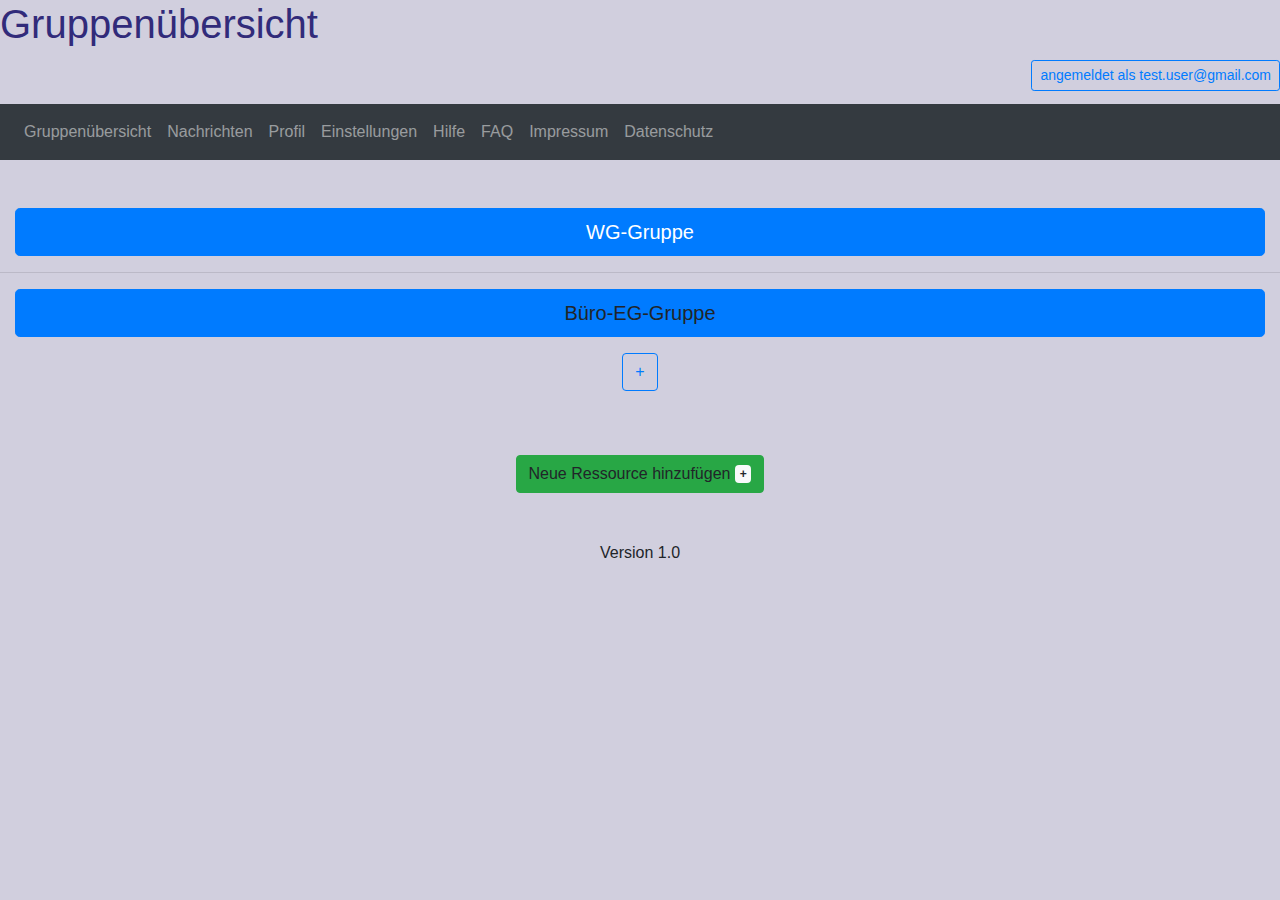
<file: index.html>
<!DOCTYPE html>
<html>
<!-- HTML-Kopf -->

<head>
    <meta charset="UTF-8">
    <meta name="viewport" content="width=device-width, initial-scale=1.0">
    <!-- Bootstrap CSS -->
    <link rel="stylesheet" href="https://stackpath.bootstrapcdn.com/bootstrap/4.3.1/css/bootstrap.min.css"
        integrity="sha384-ggOyR0iXCbMQv3Xipma34MD+dH/1fQ784/j6cY/iJTQUOhcWr7x9JvoRxT2MZw1T" crossorigin="anonymous">
    <title>Ressourcenplaner-Startseite</title>
    <!--Verbindung zu CSS Datei-->
    <link rel="stylesheet" href="css/meineCSSDatei.css">
    <!-- add icon link in title-->
    <link rel="icon"
        href="https://cdn0.iconfinder.com/data/icons/st-patrick-s-day-basic-lineal-color-1/512/13_Calendar-512.png"
        type="image/x-icon">
</head>
<!-- HTML-Body -->

<body>
    <h1>Gruppenübersicht
        <!-- Button für Logout Fenster -->
        <div style="text-align: end;">
            <!-- Button trigger modal -->
            <button type="button" class="btn btn-outline-primary btn-sm" data-toggle="modal"
                data-target="#exampleModal">
                angemeldet als test.user@gmail.com
            </button>

            <!-- Modal -->
            <div class="modal fade" id="exampleModal" tabindex="-1" role="dialog" aria-labelledby="exampleModalLabel"
                aria-hidden="true">
                <div class="modal-dialog" role="document">
                    <div class="modal-content">
                        <div class="modal-header">
                            <h5 class="modal-title" id="exampleModalLabel">Ausloggen</h5>
                            <button type="button" class="close" data-dismiss="modal" aria-label="Close">
                                <span aria-hidden="true">&times;</span>
                            </button>
                        </div>
                        <div class="modal-body">
                            <div style="text-align: center;">
                                <div style="font-size: smaller;">
                                    Möchten Sie sich wirklich ausloggen?
                                </div>
                                <div class="modal-footer">
                                    <button type="button" class="btn btn-secondary"
                                        data-dismiss="modal">Abbrechen</button>
                                    <button type="button" class="btn btn-primary" data-dismiss="modal">Logout</button>
                                </div>
                            </div>
                        </div>
                    </div>
                </div>
            </div>
        </div>
    </h1>
    <!-- Navigationsmenü -->
    <nav class="navbar navbar-expand-sm bg-dark navbar-dark">
        <!-- Burger-Button -->
        <button class="navbar-toggler" type="button" data-toggle="collapse" data-target="#collapsibleNavbar">
            <span class="navbar-toggler-icon"></span>
        </button>
        <div class="collapse navbar-collapse" id="collapsibleNavbar">
            <ul class="navbar-nav">
                <!-- Navbar links -->
                <li class="nav-item">
                    <a class="nav-link" href="Mainpage.html">Gruppenübersicht</a>
                </li>
                <li class="nav-item">
                    <a class="nav-link" href="#">Nachrichten</a>
                </li>
                <li class="nav-item">
                    <a class="nav-link" href="#">Profil</a>
                </li>
                <li class="nav-item">
                    <a class="nav-link" href="#">Einstellungen</a>
                </li>
                <li class="nav-item">
                    <a class="nav-link" href="#">Hilfe</a>
                </li>
                <li class="nav-item">
                    <a class="nav-link" href="#">FAQ</a>
                </li>
                <li class="nav-item">
                    <a class="nav-link" href="#">Impressum</a>
                </li>
                <li class="nav-item">
                    <a class="nav-link" href="#">Datenschutz</a>
                </li>
            </ul>
        </div>
    </nav>
    <br>
    <br>
    <!-- Aufzählung der erzeugnten Gruppen -->
    <div class="container-fluid">
        <a class="btn btn-primary btn-lg btn-block" href="readygroup.html">WG-Gruppe</a>
    </div>
    <p>
        <hr>
    </p>
    <div class="container-fluid">
        <a class="btn btn-primary btn-lg btn-block">Büro-EG-Gruppe</a>
    </div>
    <!-- Code für Button zum Anlegen neuer Gruppen -->
    <p>
        <div style="text-align: center;">
            <a type="button" class="btn btn-outline-primary" href="newgroup.html">+</a>
        </div>
    </p>
    <br>
    <br>

    <!-- Code für Button zum Anlegen neuer Ressourcen -->
    <div style="text-align: center;">
        <a type="button" class="btn btn-success">
            Neue Ressource hinzufügen <span class="badge badge-light" href="newgroup.html">+</span>
            <span class="sr-only">unread messages</span>
        </a>
    </div>
    <br>
    <br>
    <center> Version 1.0 </center>

    <!-- Code für getbootstrap -->
    <script src="js/meineJSDatei.js"></script>
    <script src="https://code.jquery.com/jquery-3.3.1.slim.min.js"
        integrity="sha384-q8i/X+965DzO0rT7abK41JStQIAqVgRVzpbzo5smXKp4YfRvH+8abtTE1Pi6jizo"
        crossorigin="anonymous"></script>
    <script src="https://cdnjs.cloudflare.com/ajax/libs/popper.js/1.14.7/umd/popper.min.js"
        integrity="sha384-UO2eT0CpHqdSJQ6hJty5KVphtPhzWj9WO1clHTMGa3JDZwrnQq4sF86dIHNDz0W1"
        crossorigin="anonymous"></script>
    <script src="https://stackpath.bootstrapcdn.com/bootstrap/4.3.1/js/bootstrap.min.js"
        integrity="sha384-JjSmVgyd0p3pXB1rRibZUAYoIIy6OrQ6VrjIEaFf/nJGzIxFDsf4x0xIM+B07jRM"
        crossorigin="anonymous"></script>
</body>

</html>
</file>
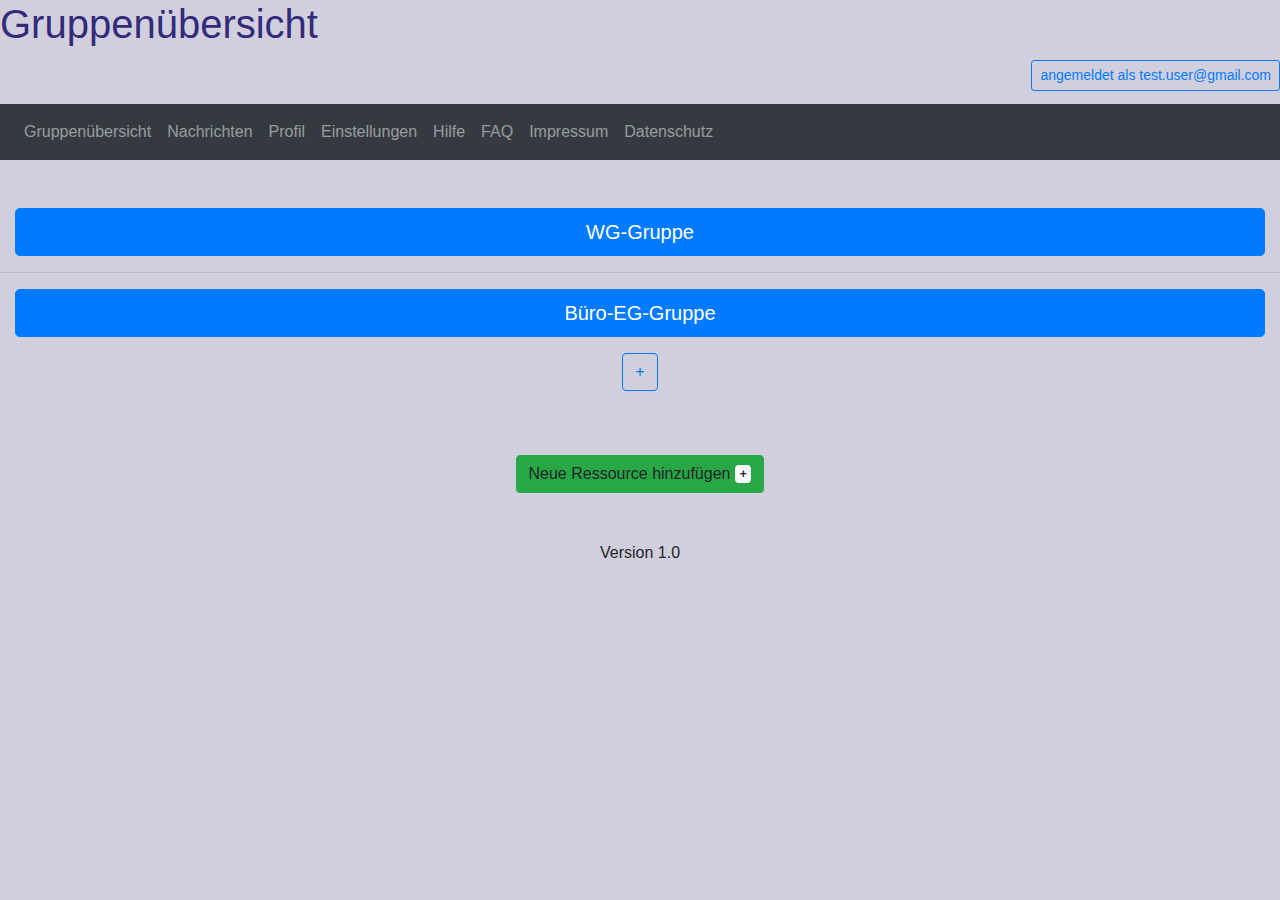
<file: Index.html>
<!DOCTYPE html>
<html>
<!-- HTML-Kopf -->

<head>
    <meta charset="UTF-8">
    <meta name="viewport" content="width=device-width, initial-scale=1.0">
    <!-- Bootstrap CSS -->
    <link rel="stylesheet" href="https://stackpath.bootstrapcdn.com/bootstrap/4.3.1/css/bootstrap.min.css"
        integrity="sha384-ggOyR0iXCbMQv3Xipma34MD+dH/1fQ784/j6cY/iJTQUOhcWr7x9JvoRxT2MZw1T" crossorigin="anonymous">
    <title>Ressourcenplaner-Startseite</title>
    <!--Verbindung zu CSS Datei-->
    <link rel="stylesheet" href="css/meineCSSDatei.css">
    <!-- add icon link in title-->
    <link rel="icon"
        href="https://cdn0.iconfinder.com/data/icons/st-patrick-s-day-basic-lineal-color-1/512/13_Calendar-512.png"
        type="image/x-icon">
</head>
<!-- HTML-Body -->

<body>
    <h1>Gruppenübersicht
        <!-- Button für Logout Fenster -->
        <div style="text-align: end;">
            <!-- Button trigger modal -->
            <button type="button" class="btn btn-outline-primary btn-sm" data-toggle="modal"
                data-target="#exampleModal">
                angemeldet als test.user@gmail.com
            </button>

            <!-- Modal -->
            <div class="modal fade" id="exampleModal" tabindex="-1" role="dialog" aria-labelledby="exampleModalLabel"
                aria-hidden="true">
                <div class="modal-dialog" role="document">
                    <div class="modal-content">
                        <div class="modal-header">
                            <h5 class="modal-title" id="exampleModalLabel">Ausloggen</h5>
                            <button type="button" class="close" data-dismiss="modal" aria-label="Close">
                                <span aria-hidden="true">&times;</span>
                            </button>
                        </div>
                        <div class="modal-body">
                            <div style="text-align: center;">
                                <div style="font-size: smaller;">
                                    Möchten Sie sich wirklich ausloggen?
                                </div>
                                <div class="modal-footer">
                                    <button type="button" class="btn btn-secondary"
                                        data-dismiss="modal">Abbrechen</button>
                                    <button type="button" class="btn btn-primary" data-dismiss="modal">Logout</button>
                                </div>
                            </div>
                        </div>
                    </div>
                </div>
            </div>
        </div>
    </h1>
    <!-- Navigationsmenü -->
    <nav class="navbar navbar-expand-sm bg-dark navbar-dark">
        <!-- Burger-Button -->
        <button class="navbar-toggler" type="button" data-toggle="collapse" data-target="#collapsibleNavbar">
            <span class="navbar-toggler-icon"></span>
        </button>
        <div class="collapse navbar-collapse" id="collapsibleNavbar">
            <ul class="navbar-nav">
                <!-- Navbar links -->
                <li class="nav-item">
                    <a class="nav-link" href="Mainpage.html">Gruppenübersicht</a>
                </li>
                <li class="nav-item">
                    <a class="nav-link" href="#">Nachrichten</a>
                </li>
                <li class="nav-item">
                    <a class="nav-link" href="#">Profil</a>
                </li>
                <li class="nav-item">
                    <a class="nav-link" href="#">Einstellungen</a>
                </li>
                <li class="nav-item">
                    <a class="nav-link" href="#">Hilfe</a>
                </li>
                <li class="nav-item">
                    <a class="nav-link" href="#">FAQ</a>
                </li>
                <li class="nav-item">
                    <a class="nav-link" href="#">Impressum</a>
                </li>
                <li class="nav-item">
                    <a class="nav-link" href="#">Datenschutz</a>
                </li>
            </ul>
        </div>
    </nav>
    <br>
    <br>
    <!-- Aufzählung der erzeugnten Gruppen -->
    <div class="container-fluid">
        <a class="btn btn-primary btn-lg btn-block" href="readygroup.html">WG-Gruppe</a>
    </div>
    <p>
        <hr>
    </p>
    <div class="container-fluid">
        <a class="btn btn-primary btn-lg btn-block" href="Büro-WG.html">Büro-EG-Gruppe</a>
    </div>
    <!-- Code für Button zum Anlegen neuer Gruppen -->
    <p>
        <div style="text-align: center;">
            <a type="button" class="btn btn-outline-primary" href="newgroup.html">+</a>
        </div>
    </p>
    <br>
    <br>

    <!-- Code für Button zum Anlegen neuer Ressourcen -->
    <div style="text-align: center;">
        <a type="button" class="btn btn-success">
            Neue Ressource hinzufügen <span class="badge badge-light" href="newgroup.html">+</span>
            <span class="sr-only">unread messages</span>
        </a>
    </div>
    <br>
    <br>
    <center> Version 1.0 </center>

    <!-- Code für getbootstrap -->
    <script src="js/meineJSDatei.js"></script>
    <script src="https://code.jquery.com/jquery-3.3.1.slim.min.js"
        integrity="sha384-q8i/X+965DzO0rT7abK41JStQIAqVgRVzpbzo5smXKp4YfRvH+8abtTE1Pi6jizo"
        crossorigin="anonymous"></script>
    <script src="https://cdnjs.cloudflare.com/ajax/libs/popper.js/1.14.7/umd/popper.min.js"
        integrity="sha384-UO2eT0CpHqdSJQ6hJty5KVphtPhzWj9WO1clHTMGa3JDZwrnQq4sF86dIHNDz0W1"
        crossorigin="anonymous"></script>
    <script src="https://stackpath.bootstrapcdn.com/bootstrap/4.3.1/js/bootstrap.min.js"
        integrity="sha384-JjSmVgyd0p3pXB1rRibZUAYoIIy6OrQ6VrjIEaFf/nJGzIxFDsf4x0xIM+B07jRM"
        crossorigin="anonymous"></script>
</body>

</html>
</file>
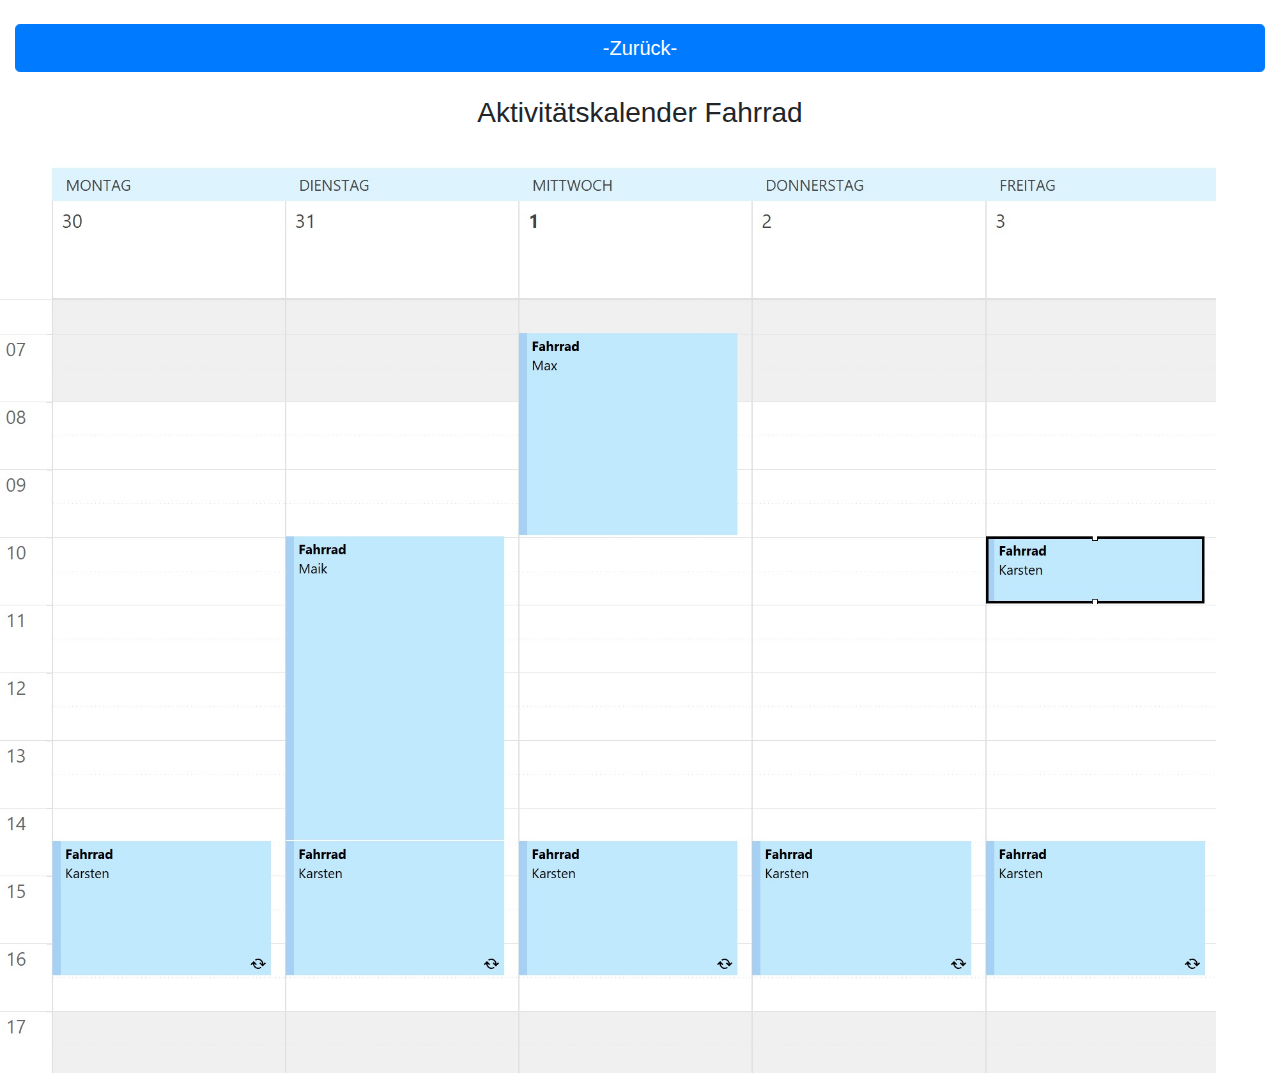
<file: bike.html>
<!DOCTYPE html>
<html lang="en">

<head>
    <meta charset="UTF-8">
    <meta name="viewport" content="width=device-width, initial-scale=1.0">
    <!-- Bootstrap CSS -->
    <link rel="stylesheet" href="https://stackpath.bootstrapcdn.com/bootstrap/4.3.1/css/bootstrap.min.css"
        integrity="sha384-ggOyR0iXCbMQv3Xipma34MD+dH/1fQ784/j6cY/iJTQUOhcWr7x9JvoRxT2MZw1T" crossorigin="anonymous">
    <title>Kalender Fahrrad</title>
    <link rel="stylesheet" href="css/meineCSSDateiBike.css">
</head>

<body>
    <br>
    <!-- Button für Zurück auf Gruppenseite -->
    <div class="container-fluid">
        <a class="btn btn-primary btn-lg btn-block" href="readygroup.html">-Zurück-</a>
    </div>
    <br>
    <center>
        <h3>Aktivitätskalender Fahrrad</h3>
    </center>
    <br>
    <!-- Anzeigen des Bildes -->
    <img src="images/FahrradKalender.jpg" class="bild">

</body>

</html>
</file>
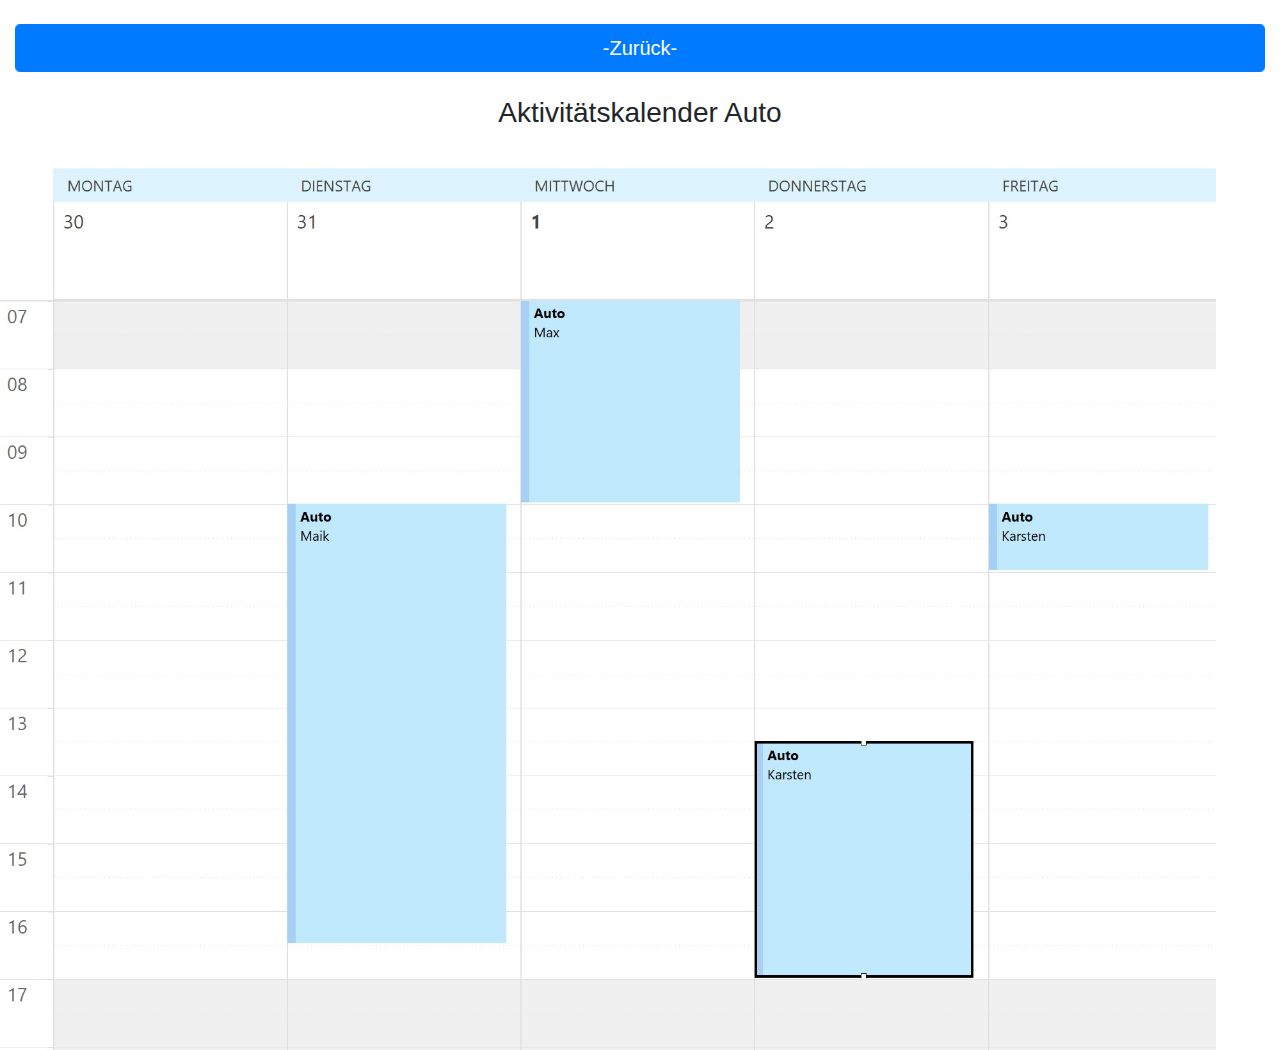
<file: car.html>
<!DOCTYPE html>
<html lang="en">

<head>
    <meta charset="UTF-8">
    <meta name="viewport" content="width=device-width, initial-scale=1.0">
    <!-- Bootstrap CSS -->
    <link rel="stylesheet" href="https://stackpath.bootstrapcdn.com/bootstrap/4.3.1/css/bootstrap.min.css"
        integrity="sha384-ggOyR0iXCbMQv3Xipma34MD+dH/1fQ784/j6cY/iJTQUOhcWr7x9JvoRxT2MZw1T" crossorigin="anonymous">
    <title>Kalender Auto</title>
    <link rel="stylesheet" href="css/meineCSSDateiBike.css">
</head>

<body>
    <br>
    <!-- Button für Zurück auf Gruppenseite -->
    <div class="container-fluid">
        <a class="btn btn-primary btn-lg btn-block" href="readygroup.html">-Zurück-</a>
    </div>
    <br>
    <center>
        <h3>Aktivitätskalender Auto</h3>
    </center>
    <br>
    <!-- Anzeigen des Bildes -->
    <img src="images/AutoKalender.jpg" class="bild">

</body>

</html>
</file>
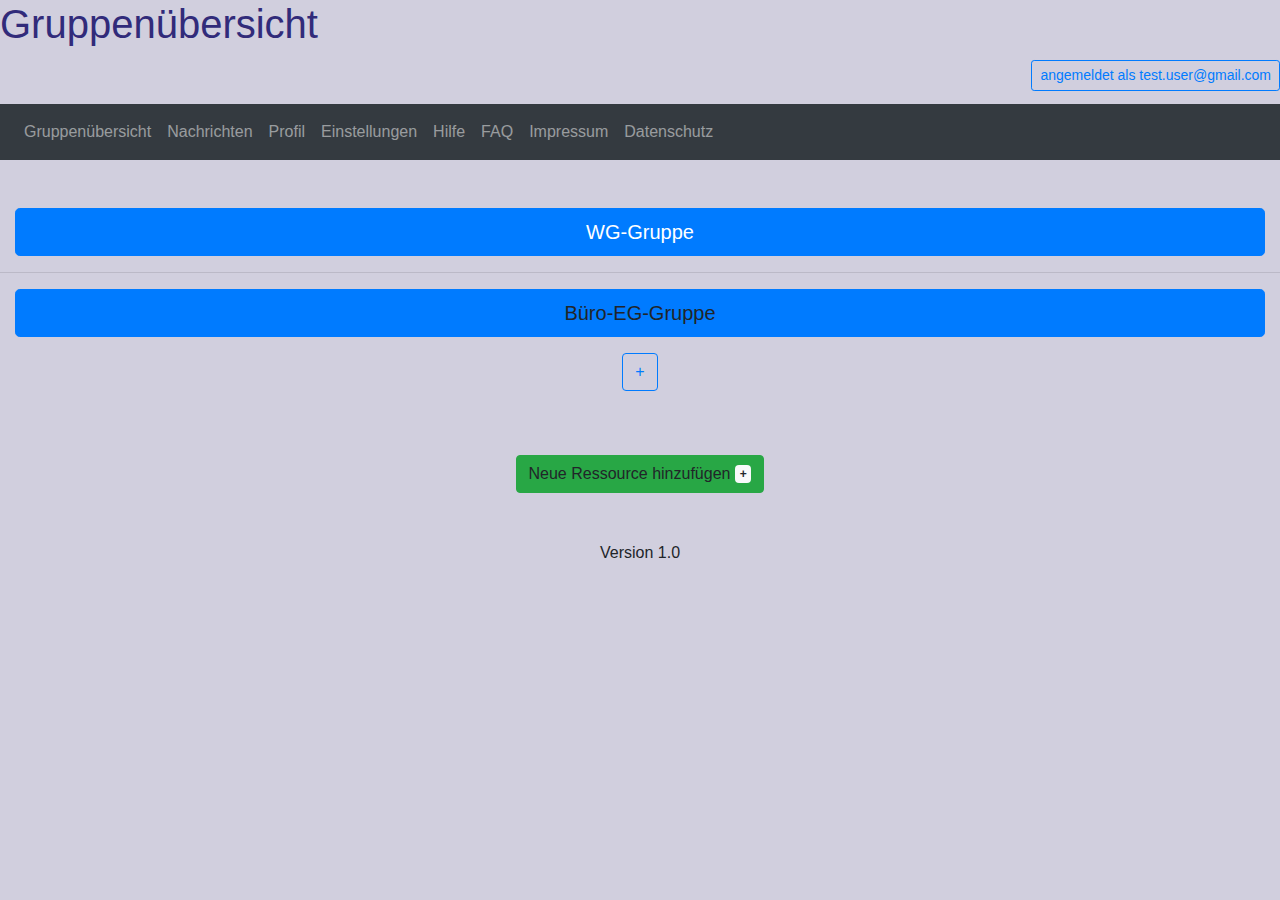
<file: Mainpage.html>
<!DOCTYPE html>
<html>
<!-- HTML-Kopf -->

<head>
    <meta charset="UTF-8">
    <meta name="viewport" content="width=device-width, initial-scale=1.0">
    <!-- Bootstrap CSS -->
    <link rel="stylesheet" href="https://stackpath.bootstrapcdn.com/bootstrap/4.3.1/css/bootstrap.min.css"
        integrity="sha384-ggOyR0iXCbMQv3Xipma34MD+dH/1fQ784/j6cY/iJTQUOhcWr7x9JvoRxT2MZw1T" crossorigin="anonymous">
    <title>Ressourcenplaner-Startseite</title>
    <!--Verbindung zu CSS Datei-->
    <link rel="stylesheet" href="css/meineCSSDatei.css">
    <!-- add icon link in title-->
    <link rel="icon"
        href="https://cdn0.iconfinder.com/data/icons/st-patrick-s-day-basic-lineal-color-1/512/13_Calendar-512.png"
        type="image/x-icon">
</head>
<!-- HTML-Body -->

<body>
    <h1>Gruppenübersicht
        <!-- Button für Logout Fenster -->
        <div style="text-align: end;">
            <!-- Button trigger modal -->
            <button type="button" class="btn btn-outline-primary btn-sm" data-toggle="modal"
                data-target="#exampleModal">
                angemeldet als test.user@gmail.com
            </button>

            <!-- Modal -->
            <div class="modal fade" id="exampleModal" tabindex="-1" role="dialog" aria-labelledby="exampleModalLabel"
                aria-hidden="true">
                <div class="modal-dialog" role="document">
                    <div class="modal-content">
                        <div class="modal-header">
                            <h5 class="modal-title" id="exampleModalLabel">Ausloggen</h5>
                            <button type="button" class="close" data-dismiss="modal" aria-label="Close">
                                <span aria-hidden="true">&times;</span>
                            </button>
                        </div>
                        <div class="modal-body">
                            <div style="text-align: center;">
                                <div style="font-size: smaller;">
                                    Möchten Sie sich wirklich ausloggen?
                                </div>
                                <div class="modal-footer">
                                    <button type="button" class="btn btn-secondary"
                                        data-dismiss="modal">Abbrechen</button>
                                    <button type="button" class="btn btn-primary" data-dismiss="modal">Logout</button>
                                </div>
                            </div>
                        </div>
                    </div>
                </div>
            </div>
        </div>
    </h1>
    <!-- Navigationsmenü -->
    <nav class="navbar navbar-expand-sm bg-dark navbar-dark">
        <!-- Burger-Button -->
        <button class="navbar-toggler" type="button" data-toggle="collapse" data-target="#collapsibleNavbar">
            <span class="navbar-toggler-icon"></span>
        </button>
        <div class="collapse navbar-collapse" id="collapsibleNavbar">
            <ul class="navbar-nav">
                <!-- Navbar links -->
                <li class="nav-item">
                    <a class="nav-link" href="Mainpage.html">Gruppenübersicht</a>
                </li>
                <li class="nav-item">
                    <a class="nav-link" href="#">Nachrichten</a>
                </li>
                <li class="nav-item">
                    <a class="nav-link" href="#">Profil</a>
                </li>
                <li class="nav-item">
                    <a class="nav-link" href="#">Einstellungen</a>
                </li>
                <li class="nav-item">
                    <a class="nav-link" href="#">Hilfe</a>
                </li>
                <li class="nav-item">
                    <a class="nav-link" href="#">FAQ</a>
                </li>
                <li class="nav-item">
                    <a class="nav-link" href="#">Impressum</a>
                </li>
                <li class="nav-item">
                    <a class="nav-link" href="#">Datenschutz</a>
                </li>
            </ul>
        </div>
    </nav>
    <br>
    <br>
    <!-- Aufzählung der erzeugnten Gruppen -->
    <div class="container-fluid">
        <a class="btn btn-primary btn-lg btn-block" href="readygroup.html">WG-Gruppe</a>
    </div>
    <p>
        <hr>
    </p>
    <div class="container-fluid">
        <a class="btn btn-primary btn-lg btn-block" >Büro-EG-Gruppe</a>
    </div>
    <!-- Code für Button zum Anlegen neuer Gruppen -->
    <p>
        <div style="text-align: center;">
            <a type="button" class="btn btn-outline-primary" href="newgroup.html">+</a>
        </div>
    </p>
    <br>
    <br>

    <!-- Code für Button zum Anlegen neuer Ressourcen -->
    <div style="text-align: center;">
        <a type="button" class="btn btn-success">
            Neue Ressource hinzufügen <span class="badge badge-light" href="newgroup.html">+</span>
            <span class="sr-only">unread messages</span>
        </a>
    </div>
    <br>
    <br>
    <center> Version 1.0 </center>

    <!-- Code für getbootstrap -->
    <script src="js/meineJSDatei.js"></script>
    <script src="https://code.jquery.com/jquery-3.3.1.slim.min.js"
        integrity="sha384-q8i/X+965DzO0rT7abK41JStQIAqVgRVzpbzo5smXKp4YfRvH+8abtTE1Pi6jizo"
        crossorigin="anonymous"></script>
    <script src="https://cdnjs.cloudflare.com/ajax/libs/popper.js/1.14.7/umd/popper.min.js"
        integrity="sha384-UO2eT0CpHqdSJQ6hJty5KVphtPhzWj9WO1clHTMGa3JDZwrnQq4sF86dIHNDz0W1"
        crossorigin="anonymous"></script>
    <script src="https://stackpath.bootstrapcdn.com/bootstrap/4.3.1/js/bootstrap.min.js"
        integrity="sha384-JjSmVgyd0p3pXB1rRibZUAYoIIy6OrQ6VrjIEaFf/nJGzIxFDsf4x0xIM+B07jRM"
        crossorigin="anonymous"></script>
</body>

</html>
</file>
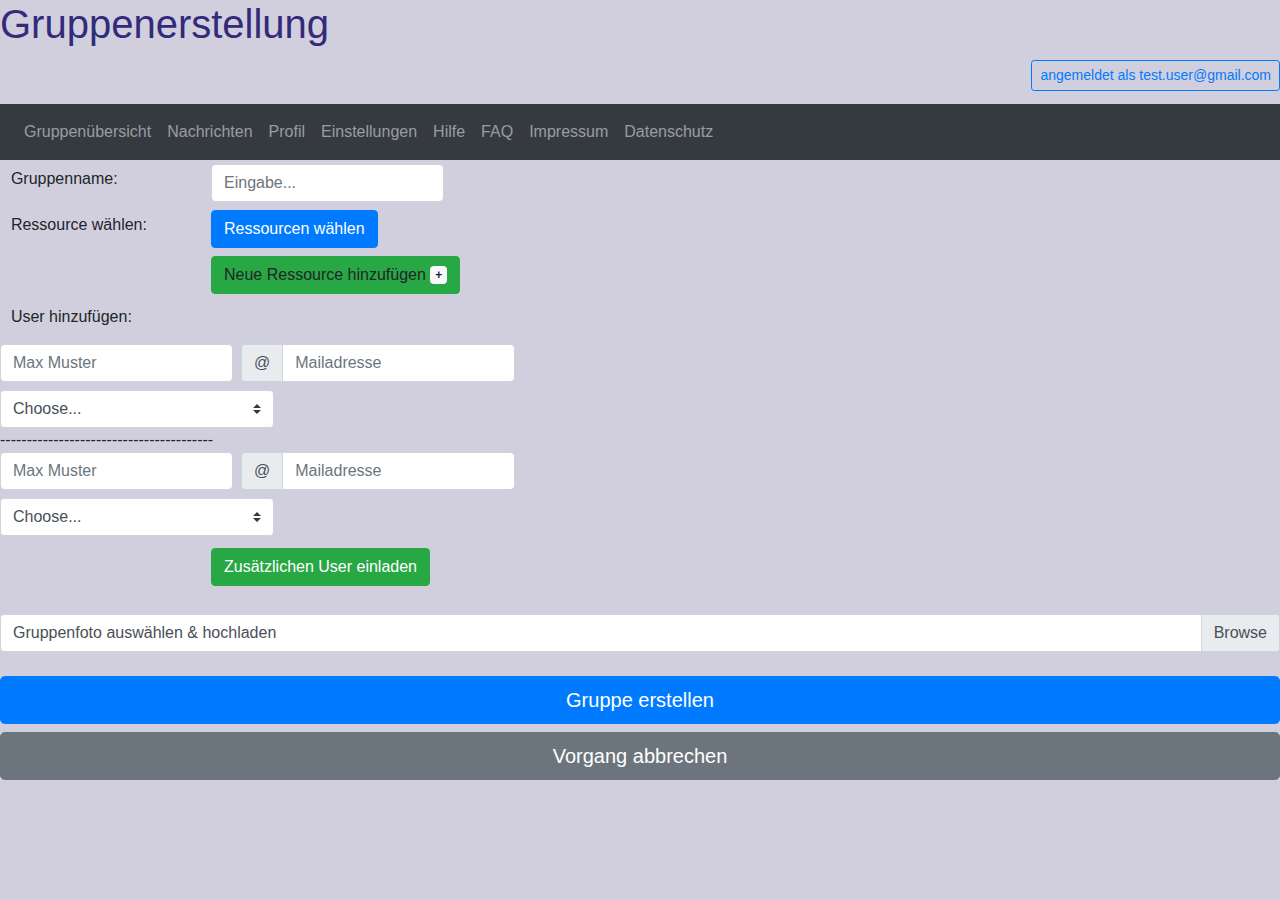
<file: newgroup.html>
<!DOCTYPE html>
<html>
<!-- HTML-Kopf -->

<head>
    <meta charset="UTF-8">
    <meta name="viewport" content="width=device-width, initial-scale=1.0">
    <!-- Bootstrap CSS -->
    <link rel="stylesheet" href="https://stackpath.bootstrapcdn.com/bootstrap/4.3.1/css/bootstrap.min.css"
        integrity="sha384-ggOyR0iXCbMQv3Xipma34MD+dH/1fQ784/j6cY/iJTQUOhcWr7x9JvoRxT2MZw1T" crossorigin="anonymous">
    <title>Neue Gruppe</title>
    <!--Verbindung zu CSS Datei-->
    <link rel="stylesheet" href="css/meineCSSDatei.css">
    <!-- add icon link -->
    <link rel="icon"
        href="https://cdn0.iconfinder.com/data/icons/st-patrick-s-day-basic-lineal-color-1/512/13_Calendar-512.png"
        type="image/x-icon">
</head>
<!-- HTML-Body -->

<body>
    <h1>Gruppenerstellung
        <!-- Button für Logout Fenster -->
        <div style="text-align: end;">
            <!-- Button trigger modal -->
            <button type="button" class="btn btn-outline-primary btn-sm" data-toggle="modal"
                data-target="#exampleModal">
                angemeldet als test.user@gmail.com
            </button>
            <!-- Modal -->
            <div class="modal fade" id="exampleModal" tabindex="-1" role="dialog" aria-labelledby="exampleModalLabel"
                aria-hidden="true">
                <div class="modal-dialog" role="document">
                    <div class="modal-content">
                        <div class="modal-header">
                            <h5 class="modal-title" id="exampleModalLabel">Ausloggen</h5>
                            <button type="button" class="close" data-dismiss="modal" aria-label="Close">
                                <span aria-hidden="true">&times;</span>
                            </button>
                        </div>
                        <div class="modal-body">
                            <div style="text-align: center;">
                                <div style="font-size: smaller;">
                                    Möchten Sie sich wirklich ausloggen?
                                </div>
                                <div class="modal-footer">
                                    <button type="button" class="btn btn-secondary"
                                        data-dismiss="modal">Abbrechen</button>
                                    <button type="button" class="btn btn-primary" data-dismiss="modal">Logout</button>
                                </div>
                            </div>
                        </div>
                    </div>
                </div>
            </div>
        </div>
    </h1>
    <!-- Navigationsleiste -->
    <nav class="navbar navbar-expand-sm bg-dark navbar-dark">
        <!-- Burger-Button -->
        <button class="navbar-toggler" type="button" data-toggle="collapse" data-target="#collapsibleNavbar">
            <span class="navbar-toggler-icon"></span>
        </button>
        <div class="collapse navbar-collapse" id="collapsibleNavbar">
            <ul class="navbar-nav">
                <!-- Navbar links -->
                <li class="nav-item">
                    <a class="nav-link" href="Mainpage.html">Gruppenübersicht</a>
                </li>
                <li class="nav-item">
                    <a class="nav-link" href="#">Nachrichten</a>
                </li>
                <li class="nav-item">
                    <a class="nav-link" href="#">Profil</a>
                </li>
                <li class="nav-item">
                    <a class="nav-link" href="#">Einstellungen</a>
                </li>
                <li class="nav-item">
                    <a class="nav-link" href="#">Hilfe</a>
                </li>
                <li class="nav-item">
                    <a class="nav-link" href="#">FAQ</a>
                </li>
                <li class="nav-item">
                    <a class="nav-link" href="#">Impressum</a>
                </li>
                <li class="nav-item">
                    <a class="nav-link" href="#">Datenschutz</a>
                </li>
            </ul>
        </div>
    </nav>
    <!-- neuer Gruppenname -->
    <div>
        <form class="form-inline">
            <div class="form-group mb-2">
                <label for="staticEmail2" class="sr-only">Name</label>
                <input type="text" readonly class="form-control-plaintext" id="Gruppenname" value="  Gruppenname:">
            </div>
            <div class="row">
                <div class="col">
                    <input type="text" class="form-control" placeholder="Eingabe...">
                </div>
            </div>
        </form>
    </div>
    <!-- Ressource wählen Button-->
    <form class="form-inline">
        <div class="form-group mb-2">
            <label for="staticEmail2" class="sr-only">Name</label>
            <input type="text" readonly class="form-control-plaintext" id="ressource" value="  Ressource wählen:">
        </div>
        <div class="row">
            <div class="col">
                <div style="text-align: center;">
                    <!-- Button trigger modal -->
                    <button type="button" class="btn btn-primary" data-toggle="modal" data-target="#Ressourcen">
                        Ressourcen wählen
                    </button>

                    <!-- Modal -->
                    <div class="modal fade" id="Ressourcen" data-backdrop="static" tabindex="-1" role="dialog"
                        aria-labelledby="RessourcenLabel" aria-hidden="true">
                        <div class="modal-dialog" role="document">
                            <div class="modal-content">
                                <div class="modal-header">
                                    <h5 class="modal-title" id="RessourcenLabel">Kreuzen Sie die gewünschten
                                        Ressourcen an:</h5>
                                    <button type="button" class="close" data-dismiss="modal" aria-label="Close">
                                        <span aria-hidden="true">&times;</span>
                                    </button>
                                </div>
                                <div class="modal-body">
                                    <form>
                                        <h3></h3>
                                        <fieldset>
                                            <ul>
                                                <li>
                                                    <div class="custom-control custom-switch">
                                                        <input type="checkbox" class="custom-control-input"
                                                            id="customSwitch1">
                                                        <label class="custom-control-label"
                                                            for="customSwitch1">Auto&nbsp;&nbsp;&nbsp;&nbsp;</label>
                                                    </div>
                                                </li>
                                                <li>
                                                    <div class="custom-control custom-switch">
                                                        <input type="checkbox" class="custom-control-input"
                                                            id="customSwitch2">
                                                        <label class="custom-control-label"
                                                            for="customSwitch2">Fahrrad</label>
                                                    </div>
                                                </li>
                                                <li>
                                                    <div class="custom-control custom-switch">
                                                        <input type="checkbox" class="custom-control-input"
                                                            id="customSwitch3">
                                                        <label class="custom-control-label"
                                                            for="customSwitch3">Küche&nbsp;&nbsp;</label>
                                                    </div>
                                                </li>
                                                <li>
                                                    <div class="custom-control custom-switch">
                                                        <input type="checkbox" class="custom-control-input"
                                                            id="customSwitch4">
                                                        <label class="custom-control-label"
                                                            for="customSwitch4">Xbox&nbsp;&nbsp;&nbsp;&nbsp;</label>
                                                    </div>
                                                </li>
                                                <li>
                                                    <div class="custom-control custom-switch">
                                                        <input type="checkbox" class="custom-control-input"
                                                            id="customSwitch5">
                                                        <label class="custom-control-label"
                                                            for="customSwitch5">Garten&nbsp;</label>
                                                    </div>
                                                </li>
                                                <li>
                                                    <div class="custom-control custom-switch">
                                                        <input type="checkbox" class="custom-control-input"
                                                            id="customSwitch6">
                                                        <label class="custom-control-label"
                                                            for="customSwitch6">Sauna&nbsp;&nbsp;</label>
                                                    </div>
                                                </li>
                                            </ul>
                                        </fieldset>
                                    </form>

                                </div>
                                <div class="modal-footer">
                                    <button type="button" class="btn btn-secondary"
                                        data-dismiss="modal">Abbrechen</button>
                                    <a type="button" class="btn btn-primary" href="newgroup.html">Übernehmen</a>
                                </div>
                            </div>
                        </div>
                    </div>
                </div>
            </div>
        </div>
    </form>
    <!-- Code für Button zum Anlegen neuer Ressourcen -->
    <form class="form-inline">
        <div class="form-group mb-2">
            <label for="staticEmail2" class="sr-only">Name</label>
            <input type="text" readonly class="form-control-plaintext" id="neue Ressource" value="  ">
        </div>
        <div class="row">
            <div class="col">
                <div style="text-align: justify;">
                    <a type="button" class="btn btn-success">
                        Neue Ressource hinzufügen <span class="badge badge-light">+</span>
                        <span class="sr-only">unread messages</span>
                    </a>
                </div>
            </div>
        </div>
    </form>

    <!-- User hinzufügen Form-->
    <form class="form-inline">
        <div class="form-group mb-2">
            <label for="staticEmail2" class="sr-only">Name</label>
            <input type="text" readonly class="form-control-plaintext" id="Gruppenname:" value="  User hinzufügen:">
        </div>
        <div class="row">
            <div class="col">

            </div>
        </div>
    </form>

    <form class="form-inline">
        <div>
            <input type="text" class="form-control mb-2 mr-sm-2" id="inlineFormInputName2" placeholder="Max Muster">
        </div>
        <div class="input-group mb-2 mr-sm-1">
            <div class="input-group-prepend">
                <div class="input-group-text">@</div>
            </div>
            <input type="text" class="form-control" id="inlineFormInputGroupUsername2" placeholder="Mailadresse">
        </div>
    </form>
    <form class="form-inline">
        <select class="custom-select mr-sm-2" id="inlineFormCustomSelect">
            <option selected>Choose...</option>
            <option value="1">Nur Ressourcen buchen</option>
            <option value="2">Ressource buchen & hinzufügen</option>
            <option value="3">Admin</option>
        </select>
    </form>
    ----------------------------------------
    <br>
    <form class="form-inline">
        <label class="sr-only" for="inlineFormInputName2">Name</label>
        <input type="text" class="form-control mb-2 mr-sm-2" id="inlineFormInputName3" placeholder="Max Muster">
        <label class="sr-only" for="inlineFormInputGroupUsername2">Mailadresse</label>
        <div class="input-group mb-2 mr-sm-1">
            <div class="input-group-prepend">
                <div class="input-group-text">@</div>
            </div>
            <input type="text" class="form-control" id="inlineFormInputGroupUsername3" placeholder="Mailadresse">
        </div>
    </form>
    <form class="form-inline">
        <label class="sr-only" for="inlineFormCustomSelect">Preference</label>
        <select class="custom-select mb-2" id="inlineFormCustomSelect3">
            <option selected>Choose...</option>
            <option value="1">Nur Ressourcen buchen</option>
            <option value="2">Ressource buchen & hinzufügen</option>
            <option value="3">Admin</option>
        </select>
    </form>
    <!-- Code für Button zum Anlegen neuer User -->
    <form class="form-inline">
        <div class="form-group mb-2">
            <input type="text" readonly class="form-control-plaintext" id="Neue User anlegen" value="  ">
        </div>
        <!-- Button für Hinzufügen von Usern -->
        <button type="button" class="btn btn-success" data-toggle="modal" data-target="#staticBackdrop">
            Zusätzlichen User einladen
        </button>
        <!-- Modal -->
        <div class="modal fade" id="staticBackdrop" data-backdrop="static" tabindex="-1" role="dialog"
            aria-labelledby="staticBackdropLabel" aria-hidden="true">
            <div class="modal-dialog" role="document">
                <div class="modal-content">
                    <div class="modal-header">
                        <h5 class="modal-title" id="staticBackdropLabel">User einladen</h5>
                        <button type="button" class="close" data-dismiss="modal" aria-label="Close">
                            <span aria-hidden="true">&times;</span>
                        </button>
                    </div>
                    <div class="modal-body">
                        <form>
                            <div class="form-group">
                                <label for="exampleInputEmail1">Email Adresse:&nbsp;</label>
                                <input type="email" class="form-control " id="exampleInputEmail1"
                                    aria-describedby="emailHelp">
                                <small id="emailHelp" class="form-text text-muted">We'll never share your email with
                                    anyone
                                    else.</small>
                            </div>
                            <div class="form-group">

                                <label
                                    for="exampleInputname">Name:&nbsp;&nbsp;&nbsp;&nbsp;&nbsp;&nbsp;&nbsp;&nbsp;&nbsp;&nbsp;&nbsp;&nbsp;&nbsp;&nbsp;</label>
                                <input type="text" class="form-control " id="inputame">
                            </div>
                            <br>
                            <button type="submit" class="btn btn-success btn-block">Senden und einladen</button>
                        </form>
                    </div>
                    <div class="modal-footer">
                        <a type="button" class="btn btn-warning btn-block" href="newgroup.html">Vorgang
                            abbrechen</a>
                    </div>
                </div>
            </div>
        </div>
    </form>
    <br>
    <!-- Code zum hochladen von Gruppenfoto -->
    <div class="custom-file">
        <input type="file" class="custom-file-input" id="customFile">
        <label class="custom-file-label" for="customFile">Gruppenfoto auswählen & hochladen</label>
    </div>
    <br>
    <br>
    <!-- Button zum Abschließen oder Abbrechen der Gruppenerzeugung-->
    <a type="button" class="btn btn-primary btn-lg btn-block" href="Mainpage.html">Gruppe erstellen</a>
    <a type="button" class="btn btn-secondary btn-lg btn-block" href="Mainpage.html">Vorgang abbrechen</a>
    <br>
    <!-- Code für Bootstrap -->
    <script src="js/meineJSDatei.js"></script>
    <script src="https://code.jquery.com/jquery-3.3.1.slim.min.js"
        integrity="sha384-q8i/X+965DzO0rT7abK41JStQIAqVgRVzpbzo5smXKp4YfRvH+8abtTE1Pi6jizo"
        crossorigin="anonymous"></script>
    <script src="https://cdnjs.cloudflare.com/ajax/libs/popper.js/1.14.7/umd/popper.min.js"
        integrity="sha384-UO2eT0CpHqdSJQ6hJty5KVphtPhzWj9WO1clHTMGa3JDZwrnQq4sF86dIHNDz0W1"
        crossorigin="anonymous"></script>
    <script src="https://stackpath.bootstrapcdn.com/bootstrap/4.3.1/js/bootstrap.min.js"
        integrity="sha384-JjSmVgyd0p3pXB1rRibZUAYoIIy6OrQ6VrjIEaFf/nJGzIxFDsf4x0xIM+B07jRM"
        crossorigin="anonymous"></script>
</body>

</html>
</file>
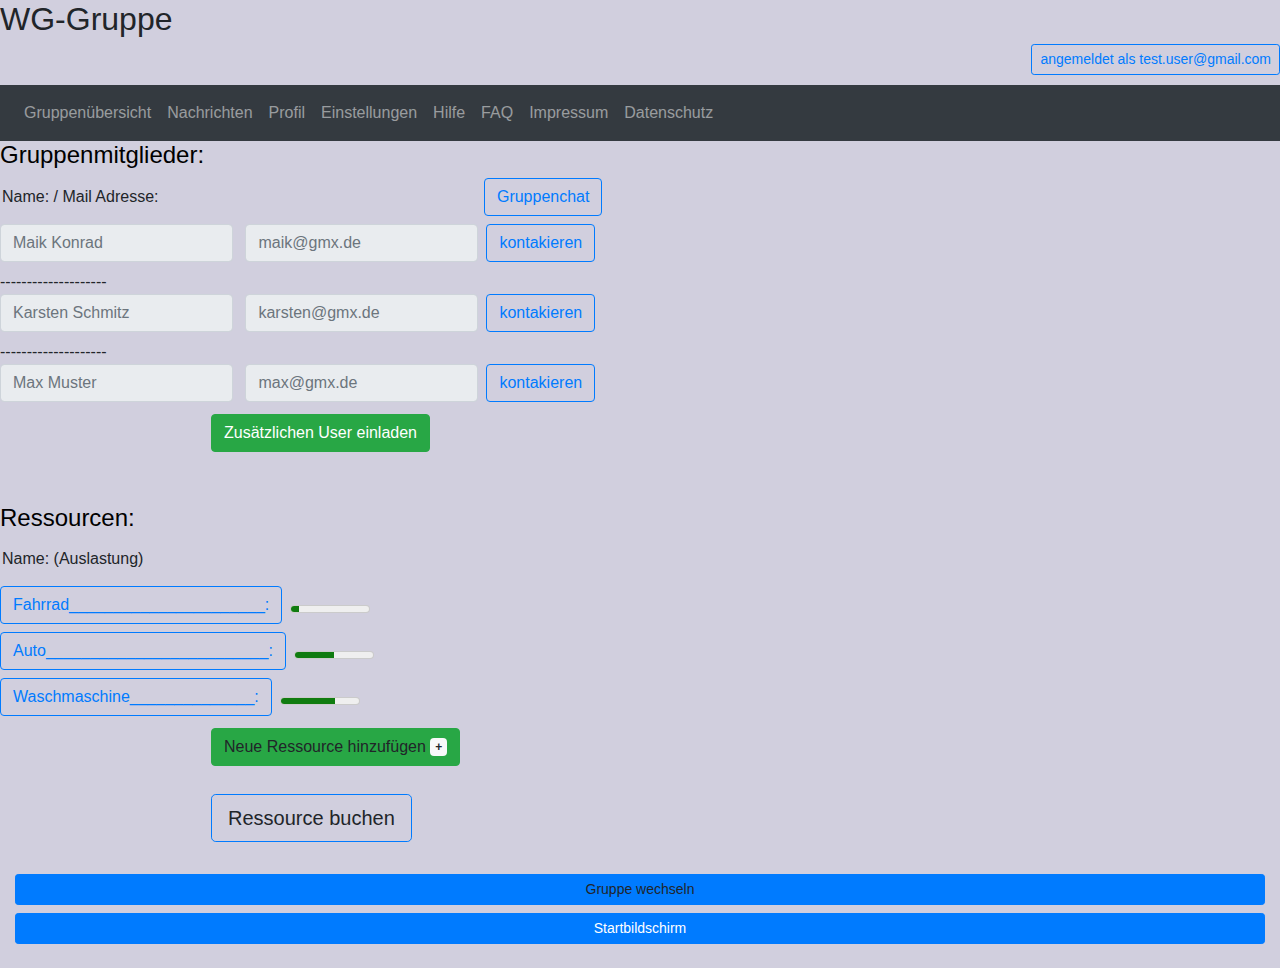
<file: readygroup.html>
<!DOCTYPE html>
<html>
<!-- HTML-Kopf -->

<head>
    <meta charset="UTF-8">
    <meta name="viewport" content="width=device-width, initial-scale=1.0">
    <!-- Bootstrap CSS -->
    <link rel="stylesheet" href="https://stackpath.bootstrapcdn.com/bootstrap/4.3.1/css/bootstrap.min.css"
        integrity="sha384-ggOyR0iXCbMQv3Xipma34MD+dH/1fQ784/j6cY/iJTQUOhcWr7x9JvoRxT2MZw1T" crossorigin="anonymous">
    <title>Neue Gruppe</title>
    <!--Verbindung zu CSS Datei-->
    <link rel="stylesheet" href="css/meineCSSDatei.css">
    <!-- add icon link -->
    <link rel="icon"
        href="https://cdn0.iconfinder.com/data/icons/st-patrick-s-day-basic-lineal-color-1/512/13_Calendar-512.png"
        type="image/x-icon">
</head>
<!-- HTML-Body -->

<body>
    <h2>WG-Gruppe
        <!-- Button für Logout Fenster -->
        <div style="text-align: end;">
            <!-- Button trigger modal -->
            <button type="button" class="btn btn-outline-primary btn-sm" data-toggle="modal"
                data-target="#exampleModal">
                angemeldet als test.user@gmail.com
            </button>
            <!-- Modal -->
            <div class="modal fade" id="exampleModal" tabindex="-1" role="dialog" aria-labelledby="exampleModalLabel"
                aria-hidden="true">
                <div class="modal-dialog" role="document">
                    <div class="modal-content">
                        <div class="modal-header">
                            <h5 class="modal-title" id="exampleModalLabel">Ausloggen</h5>
                            <button type="button" class="close" data-dismiss="modal" aria-label="Close">
                                <span aria-hidden="true">&times;</span>
                            </button>
                        </div>
                        <div class="modal-body">
                            <div style="text-align: center;">
                                <div style="font-size: smaller;">
                                    Möchten Sie sich wirklich ausloggen?
                                </div>
                                <div class="modal-footer">
                                    <button type="button" class="btn btn-secondary"
                                        data-dismiss="modal">Abbrechen</button>
                                    <button type="button" class="btn btn-primary" data-dismiss="modal">Logout</button>
                                </div>
                            </div>
                        </div>
                    </div>
                </div>
            </div>
        </div>
    </h2>
    <nav class="navbar navbar-expand-sm bg-dark navbar-dark">
        <!-- Burger-Button -->
        <button class="navbar-toggler" type="button" data-toggle="collapse" data-target="#collapsibleNavbar">
            <span class="navbar-toggler-icon"></span>
        </button>
        <div class="collapse navbar-collapse" id="collapsibleNavbar">
            <ul class="navbar-nav">
                <!-- Navbar links -->
                <li class="nav-item">
                    <a class="nav-link" href="Mainpage.html">Gruppenübersicht</a>
                </li>
                <li class="nav-item">
                    <a class="nav-link" href="#">Nachrichten</a>
                </li>
                <li class="nav-item">
                    <a class="nav-link" href="#">Profil</a>
                </li>
                <li class="nav-item">
                    <a class="nav-link" href="#">Einstellungen</a>
                </li>
                <li class="nav-item">
                    <a class="nav-link" href="#">Hilfe</a>
                </li>
                <li class="nav-item">
                    <a class="nav-link" href="#">FAQ</a>
                </li>
                <li class="nav-item">
                    <a class="nav-link" href="#">Impressum</a>
                </li>
                <li class="nav-item">
                    <a class="nav-link" href="#">Datenschutz</a>
                </li>
            </ul>
        </div>
    </nav>
    <!-- Code fürÜberschrift Gruppenmitglieder -->
    <div style="font-size: 10%;">
        <h4 style="color: black;">Gruppenmitglieder:</h4>
    </div>


    <!-- Code für Mitgliedertabelle und Chatbutton -->
    <form class="form-inline">
        <div class="form-group mb-2 mr-sm-5">
            <input type="text" readonly class="form-control-plaintext" id="Name" value="Name: / Mail Adresse:">
        </div>
        <div class="form-group mb-2 mr-sm-3">
            &nbsp;&nbsp;&nbsp;&nbsp;&nbsp;&nbsp;&nbsp;&nbsp;&nbsp;&nbsp;&nbsp;&nbsp;&nbsp;&nbsp;&nbsp;&nbsp;&nbsp;&nbsp;&nbsp;&nbsp;&nbsp;&nbsp;&nbsp;&nbsp;&nbsp;&nbsp;&nbsp;&nbsp;&nbsp;&nbsp;&nbsp;&nbsp;&nbsp;&nbsp;&nbsp;&nbsp;&nbsp;&nbsp;&nbsp;&nbsp;&nbsp;&nbsp;&nbsp;&nbsp;&nbsp;&nbsp;&nbsp;
        </div>
        <div>
            <!-- Code für Chat Pop-ups -->
            <form class="form-inline">
                <div class="form-group">
                    <label for="staticEmail2" class="sr-only">Name</label>
                </div>
                <!-- Button zum Chatten -->
                <button type="button" class="btn btn-outline-primary mb-2" data-toggle="modal"
                    data-target="#staticBackdrop">
                    Gruppenchat
                </button>
                <!-- Modal -->
                <div class="modal fade" id="staticBackdrop" data-backdrop="static" tabindex="-1" role="dialog"
                    aria-labelledby="staticBackdropLabel" aria-hidden="true">
                    <div class="modal-dialog" role="document">
                        <div class="modal-content">
                            <div class="modal-header">
                                <h5 class="modal-title" id="staticBackdropLabel">Nachricht an Gruppe senden</h5>
                                <button type="button" class="close" data-dismiss="modal" aria-label="Close">
                                    <span aria-hidden="true">&times;</span>
                                </button>
                            </div>
                            <div class="modal-body">
                                <form>
                                    <div class="form-group">
                                        <label for="message-text" class="col-form-label">Nachricht:</label>
                                        <textarea class="form-control" id="message-text"></textarea>
                                    </div>
                                </form>
                            </div>
                            <div class="modal-footer">
                                <button type="button" class="btn btn-secondary" data-dismiss="modal">Abbrechen</button>
                                <button type="button" class="btn btn-primary" data-dismiss="modal"> Senden</button>
                            </div>
                        </div>
                    </div>
                </div>
            </form>
        </div>
    </form>


    <!-- Code für erste User Zeile -->
    <form class="form-inline">
        <div>
            <fieldset disabled="disabled">
                <input type="text" class="form-control mb-2 mr-sm-2" id="inlineFormInputName4"
                    placeholder="Maik Konrad">
                <input type="text" class="form-control mb-2 mr-sm-2" id="inlineFormInputName5"
                    placeholder="maik@gmx.de">
            </fieldset>
        </div>
        <div>
            <!-- Code für Chat Pop-ups -->
            <form class="form-inline">
                <div class="form-group">
                    <label for="staticEmail2" class="sr-only">Name</label>
                </div>
                <!-- Button zum Chatten -->
                <button type="button" class="btn btn-outline-primary mb-2" data-toggle="modal"
                    data-target="#staticBackdropEins">
                    kontakieren
                </button>
                <!-- Modal -->
                <div class="modal fade" id="staticBackdropEins" data-backdrop="static" tabindex="-1" role="dialog"
                    aria-labelledby="staticBackdropLabel" aria-hidden="true">
                    <div class="modal-dialog" role="document">
                        <div class="modal-content">
                            <div class="modal-header">
                                <h5 class="modal-title" id="staticBackdropLabel2">Nachricht an User senden</h5>
                                <button type="button" class="close" data-dismiss="modal" aria-label="Close">
                                    <span aria-hidden="true">&times;</span>
                                </button>
                            </div>
                            <div class="modal-body">
                                <form>
                                    <div class="form-group">
                                        <label for="message-text" class="col-form-label">Nachricht:</label>
                                        <textarea class="form-control" id="message-text2"></textarea>
                                    </div>
                                </form>
                            </div>
                            <div class="modal-footer">
                                <button type="button" class="btn btn-secondary" data-dismiss="modal">Abbrechen</button>
                                <button type="button" class="btn btn-primary" data-dismiss="modal"> Senden</button>
                            </div>
                        </div>
                    </div>
                </div>
            </form>
        </div>
    </form>
    --------------------
    <!-- Code für zweite User Zeile -->
    <form class="form-inline">
        <fieldset disabled="disabled">
            <label class="sr-only" for="inlineForm">Name</label>
            <input type="text" class="form-control mb-2 mr-sm-2" id="inlineFormInputName6"
                placeholder="Karsten Schmitz">
            <label class="sr-only" for="inlineFormInputName2">Name</label>
            <input type="text" class="form-control mb-2 mr-sm-2" id="inlineFormInputName7" placeholder="karsten@gmx.de">
        </fieldset>
        <div>
            <!-- Code für Chat Pop-ups -->
            <form class="form-inline">
                <div class="form-group">
                    <label for="staticEmail2" class="sr-only">Name</label>
                </div>
                <!-- Button zum Chatten -->
                <button type="button" class="btn btn-outline-primary mb-2" data-toggle="modal"
                    data-target="#staticBackdropZwei">
                    kontakieren
                </button>
                <!-- Modal -->
                <div class="modal fade" id="staticBackdropZwei" data-backdrop="static" tabindex="-1" role="dialog"
                    aria-labelledby="staticBackdropLabel" aria-hidden="true">
                    <div class="modal-dialog" role="document">
                        <div class="modal-content">
                            <div class="modal-header">
                                <h5 class="modal-title" id="staticBackdropLabel3">Nachricht an User senden</h5>
                                <button type="button" class="close" data-dismiss="modal" aria-label="Close">
                                    <span aria-hidden="true">&times;</span>
                                </button>
                            </div>
                            <div class="modal-body">
                                <form>
                                    <div class="form-group">
                                        <label for="message-text" class="col-form-label">Nachricht:</label>
                                        <textarea class="form-control" id="message-text3"></textarea>
                                    </div>
                                </form>
                            </div>
                            <div class="modal-footer">
                                <button type="button" class="btn btn-secondary" data-dismiss="modal">Abbrechen</button>
                                <button type="button" class="btn btn-primary" data-dismiss="modal"> Senden</button>
                            </div>
                        </div>
                    </div>
                </div>
            </form>
        </div>
    </form>
    --------------------
    <!-- Code für dritte User Zeile -->
    <form class="form-inline">
        <fieldset disabled="disabled">
            <label class="sr-only" for="inlineForm">Name</label>
            <input type="text" class="form-control mb-2 mr-sm-2" id="inlineFormInputName8" placeholder="Max Muster">

            <label class="sr-only" for="inlineFormInputName2">Name</label>
            <input type="text" class="form-control mb-2 mr-sm-2" id="inlineFormInputName9" placeholder="max@gmx.de">
        </fieldset>
        <div>
            <!-- Code für Chat Pop-ups -->
            <form class="form-inline">
                <div class="form-group">
                </div>
                <!-- Button zum Chatten -->
                <button type="button" class="btn btn-outline-primary mb-2" data-toggle="modal"
                    data-target="#staticBackdropDrei">
                    kontakieren
                </button>
                <!-- Modal -->
                <div class="modal fade" id="staticBackdropDrei" data-backdrop="static" tabindex="-1" role="dialog"
                    aria-labelledby="staticBackdropLabel" aria-hidden="true">
                    <div class="modal-dialog" role="document">
                        <div class="modal-content">
                            <div class="modal-header">
                                <h5 class="modal-title" id="staticBackdropLabel4">Nachricht an User senden</h5>
                                <button type="button" class="close" data-dismiss="modal" aria-label="Close">
                                    <span aria-hidden="true">&times;</span>
                                </button>
                            </div>
                            <div class="modal-body">
                                <form>
                                    <div class="form-group">
                                        <label for="message-text" class="col-form-label">Nachricht:</label>
                                        <textarea class="form-control" id="message-text4"></textarea>
                                    </div>
                                </form>
                            </div>
                            <div class="modal-footer">
                                <button type="button" class="btn btn-secondary" data-dismiss="modal">Abbrechen</button>
                                <button type="button" class="btn btn-primary" data-dismiss="modal"> Senden</button>
                            </div>
                        </div>
                    </div>
                </div>
            </form>
        </div>
    </form>

    <!-- Code für Button zum Anlegen neuer User -->
    <form class="form-inline">
        <div class="form-group mb-2">
            <input type="text" readonly class="form-control-plaintext" id="Neue User anlegen" value="  ">
        </div>
        <!-- Button für Hinzufügen von Usern -->
        <button type="button" class="btn btn-success" data-toggle="modal" data-target="#staticBackdropUser">
            Zusätzlichen User einladen
        </button>

        <!-- Modal -->
        <div class="modal fade" id="staticBackdropUser" data-backdrop="static" tabindex="-1" role="dialog"
            aria-labelledby="staticBackdropLabel" aria-hidden="true">
            <div class="modal-dialog" role="document">
                <div class="modal-content">
                    <div class="modal-header">
                        <h5 class="modal-title" id="staticBackdropLabell">User einladen</h5>
                        <button type="button" class="close" data-dismiss="modal" aria-label="Close">
                            <span aria-hidden="true">&times;</span>
                        </button>
                    </div>
                    <div class="modal-body">
                        <form>
                            <div class="form-group">
                                <label for="exampleInputEmail1">Email Adresse:&nbsp;</label>
                                <input type="email" class="form-control " id="exampleInputEmail1"
                                    aria-describedby="emailHelp">
                                <small id="emailHelp" class="form-text text-muted">We'll never share your email with
                                    anyone
                                    else.</small>
                            </div>
                            <div class="form-group">
                                <label
                                    for="exampleInputname">Name:&nbsp;&nbsp;&nbsp;&nbsp;&nbsp;&nbsp;&nbsp;&nbsp;&nbsp;&nbsp;&nbsp;&nbsp;&nbsp;</label>
                                <input type="text" class="form-control " id="inputame">
                            </div>
                            <br>
                            <button type="submit" class="btn btn-success btn-block">Senden und einladen</button>
                        </form>
                    </div>
                    <div class="modal-footer">
                        <a type="button" class="btn btn-warning btn-block" href="readygroup.html">Vorgang abbrechen</a>
                    </div>
                </div>
            </div>
        </div>
    </form>
    <br>
    <br>

    <!-- Code für Überschrift Ressourcen -->
    <div style="font-size: 10%;">
        <h4 style="color: black;">Ressourcen:</h4>
    </div>
    <!-- Code für Unter Überschrift Ressourcen -->
    <form class="form-inline">
        <div class="form-group mb-2 mr-sm-5">
            <input type="text" readonly class="form-control-plaintext" id="Name1" value="Name: (Auslastung)">
        </div>
    </form>
    <form class="form-inline">
        <div>
            <fieldset>
                <label class="sr-only" for="inlineForm">Name</label>
                <a type="button" class="btn btn-outline-primary light mb-2 mr-sm-2"
                    href="bike.html">Fahrrad______________________:</a>
            </fieldset>
        </div>
        <meter value="10" min="0" max="100" high="90" low="10" optimum="60"></meter>

    </form>
    <form class="form-inline">
        <div>
            <fieldset>
                <label class="sr-only" for="inlineForm">Name</label>
                <a type="button" class="btn btn-outline-primary light mb-2 mr-sm-2"
                    href="car.html">Auto_________________________:</a>
            </fieldset>
        </div>
        <meter value="50" min="0" max="100" high="90" low="10" optimum="60"></meter>
    </form>
    <form class="form-inline">
        <div>
            <fieldset>
                <label class="sr-only" for="inlineForm">Name</label>
                <a type="button" class="btn btn-outline-primary light mb-2 mr-sm-2"
                    href="washingmaschine.html">Waschmaschine______________:</a>
            </fieldset>
        </div>
        <meter value="70" min="0" max="100" high="90" low="10" optimum="60"></meter>
    </form>

    <!-- Code für Button zum Anlegen neuer Ressourcen -->
    <form class="form-inline">
        <div class="form-group mb-2">
            <label for="staticEmail2" class="sr-only">Name</label>
            <input type="text" readonly class="form-control-plaintext" id="neue Ressource" value="  ">
        </div>
        <div class="row">
            <div class="col">
                <div style="text-align: justify;">
                    <a type="button" class="btn btn-success">
                        Neue Ressource hinzufügen <span class="badge badge-light">+</span>
                    </a>
                </div>
            </div>
        </div>
    </form>
    <br>
    <!-- Code für Button zum Buchen von Ressourcen -->
    <form class="form-inline">
        <div class="form-group mb-2">
            <input type="text" readonly class="form-control-plaintext" id="Ressource buchen" value="  ">
        </div>
        <div class="row">
            <div class="col">
                <div style="text-align: justify;">
                    <a type="button" class="btn btn-outline-primary btn-lg mb-2 mr-sm-2">
                        Ressource buchen <span></span>
                    </a>
                </div>
            </div>
        </div>
    </form>
    <br>
    <!-- Code für Button zum Gruppe wechseln und zurück zum Startbildschirm -->

    <form class="form-inline">
        <div class="container-fluid">
            <a class="btn btn-primary btn-sm btn-block mb-2 mr-sm-2">Gruppe wechseln</a>
        </div>
        <div class="container-fluid">
            <a class="btn btn-primary btn-sm btn-block" href="Mainpage.html">Startbildschirm</a>
        </div>
    </form>
    <br>

    <!-- Code Bootstrap -->
    <script src="js/meineJSDatei.js"></script>
    <script src="https://code.jquery.com/jquery-3.3.1.slim.min.js"
        integrity="sha384-q8i/X+965DzO0rT7abK41JStQIAqVgRVzpbzo5smXKp4YfRvH+8abtTE1Pi6jizo"
        crossorigin="anonymous"></script>
    <script src="https://cdnjs.cloudflare.com/ajax/libs/popper.js/1.14.7/umd/popper.min.js"
        integrity="sha384-UO2eT0CpHqdSJQ6hJty5KVphtPhzWj9WO1clHTMGa3JDZwrnQq4sF86dIHNDz0W1"
        crossorigin="anonymous"></script>
    <script src="https://stackpath.bootstrapcdn.com/bootstrap/4.3.1/js/bootstrap.min.js"
        integrity="sha384-JjSmVgyd0p3pXB1rRibZUAYoIIy6OrQ6VrjIEaFf/nJGzIxFDsf4x0xIM+B07jRM"
        crossorigin="anonymous"></script>
</body>

</html>
</file>
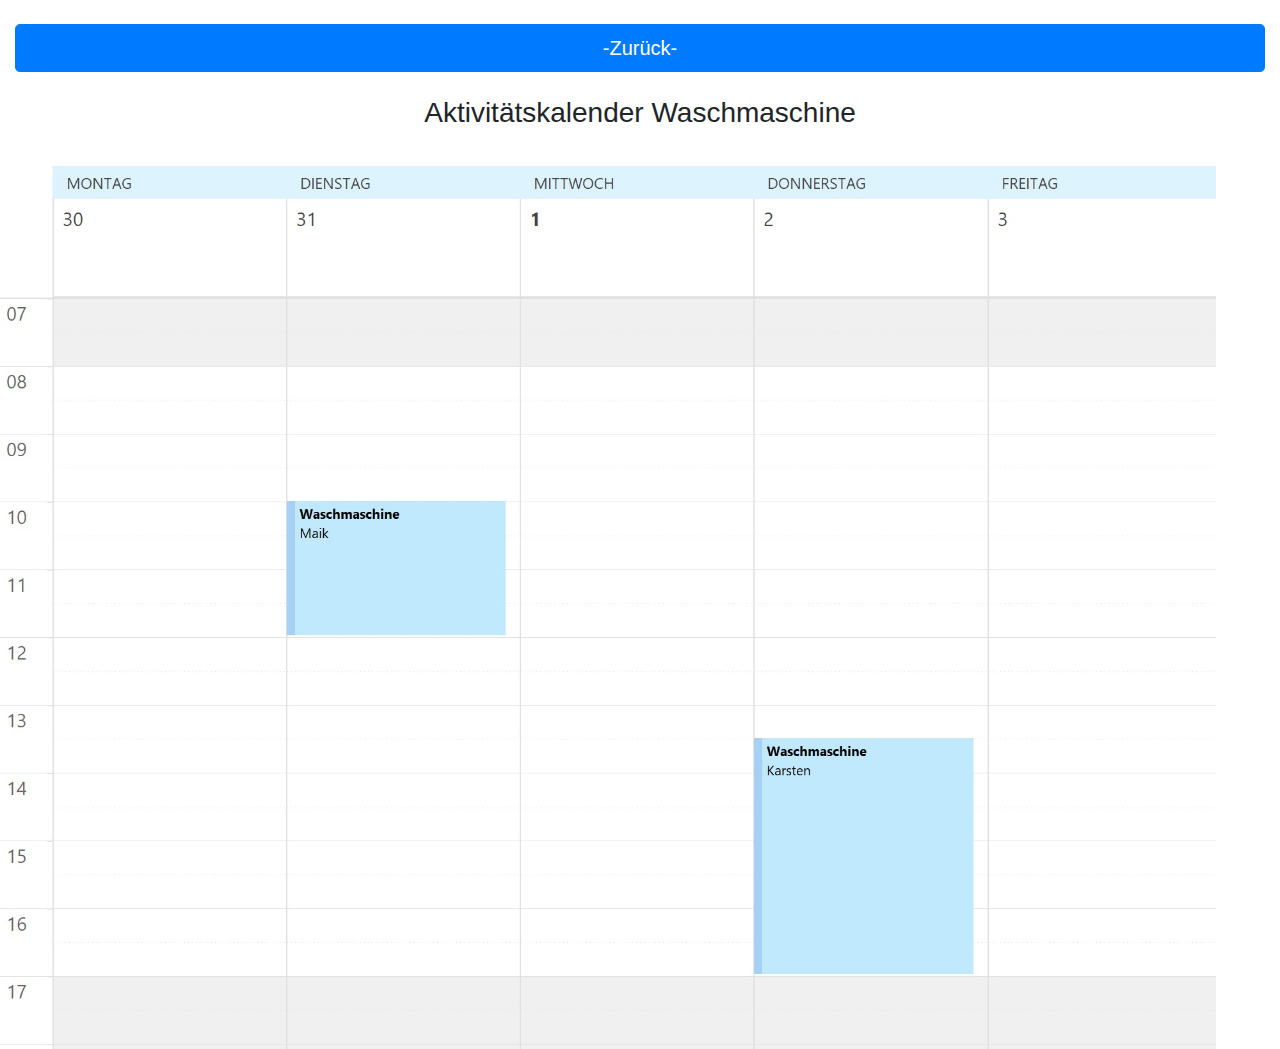
<file: washingmaschine.html>
<!DOCTYPE html>
<html lang="en">

<head>
    <meta charset="UTF-8">
    <meta name="viewport" content="width=device-width, initial-scale=1.0">
    <!-- Bootstrap CSS -->
    <link rel="stylesheet" href="https://stackpath.bootstrapcdn.com/bootstrap/4.3.1/css/bootstrap.min.css"
        integrity="sha384-ggOyR0iXCbMQv3Xipma34MD+dH/1fQ784/j6cY/iJTQUOhcWr7x9JvoRxT2MZw1T" crossorigin="anonymous">
    <title>Kalender Waschmaschine</title>
    <link rel="stylesheet" href="css/meineCSSDateiBike.css">
</head>

<body>
    <br>
    <!-- Button für Zurück auf Gruppenseite -->
    <div class="container-fluid">
        <a class="btn btn-primary btn-lg btn-block" href="readygroup.html">-Zurück-</a>
    </div>
    <br>
    <center>
        <h3>Aktivitätskalender Waschmaschine</h3>
    </center>
    <br>
    <!-- Anzeigen des Bildes -->
    <img src="images/WaschmaschineKalender.jpg" class="bild">

</body>

</html>
</file>
<file: css/meineCSSDatei.css>
body{
    background-color: rgba(200, 198, 216, 0.836);
}
h1 {
    color: rgb(49, 43, 122);
}
</file>
<file: css/meineCSSDateiBike.css>
.bild {
    width: 95%;
    height: 100%;
}
</file>
